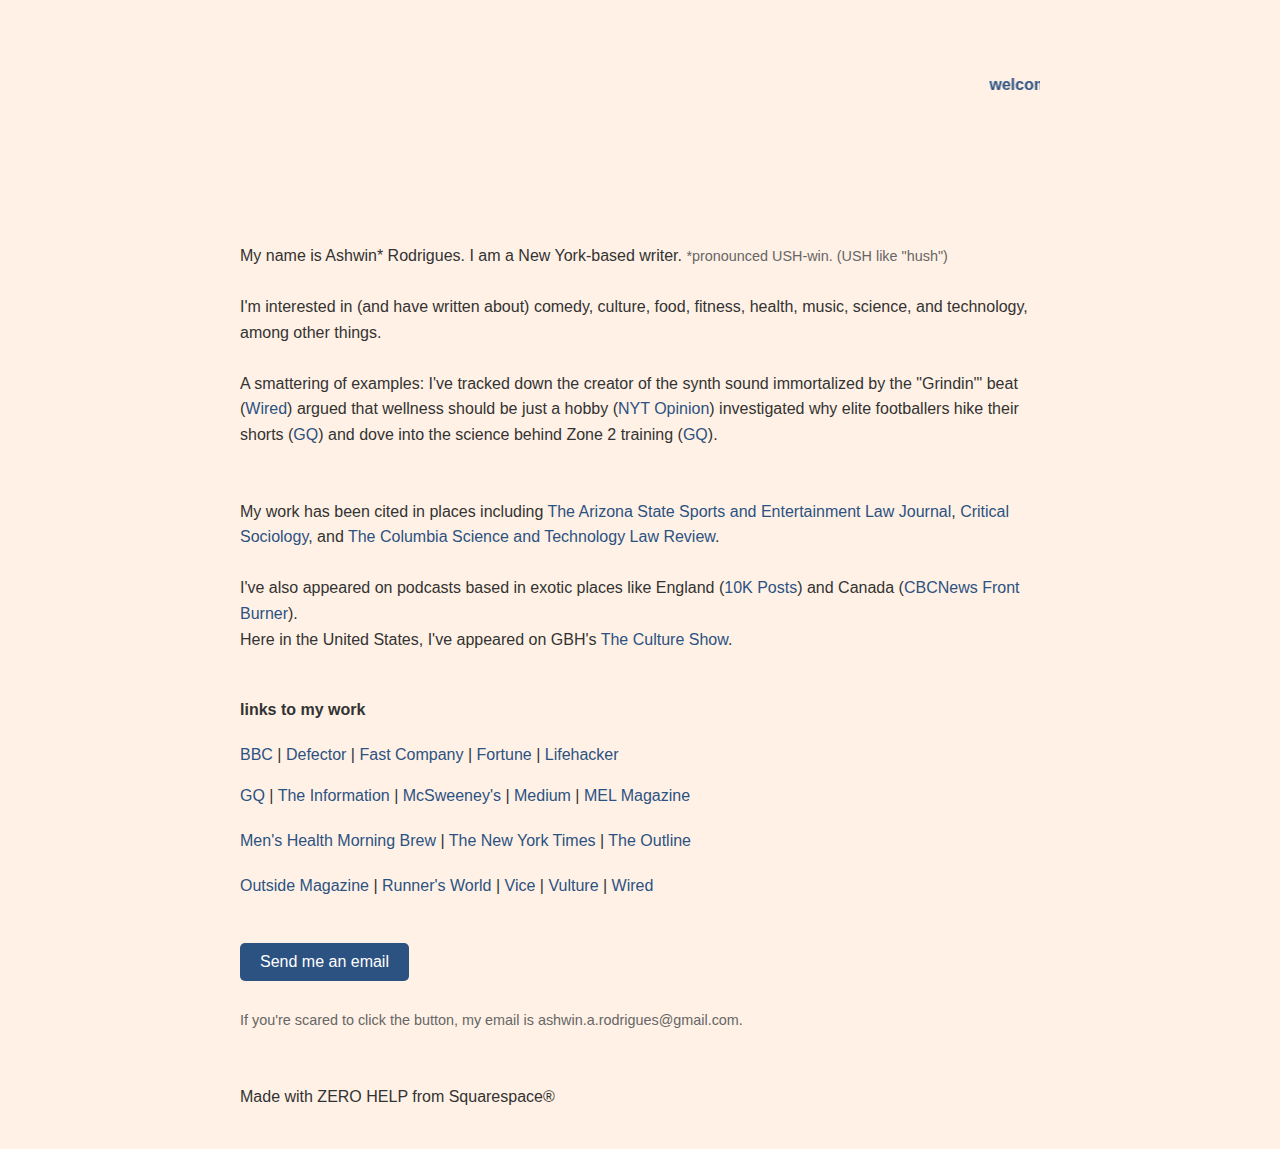
<file: index.html>
<!DOCTYPE html>
<html>
<head>
  <meta name="viewport" content="width=device-width, initial-scale=1.0">
  <link rel="stylesheet" type="text/css" href="index.css">
  <title>Ashwin's web page.</title>
</head>
<body>
    <p><marquee><strong>welcome</strong> </marquee>
     </header><br><br><br><br><br>
    <p>My name is Ashwin* Rodrigues. I am a New York-based writer.
       <small>
*pronounced USH-win. (USH like "hush")
</small>
<br>
<br>
I'm interested in (and have written about) comedy, culture, food, fitness, health, music, science, and technology, among other things. 
<br><br>
A smattering of examples: I've tracked down the creator of the synth sound immortalized by the "Grindin'" beat (<a href="https://www.wired.com/story/korg-tribe-slam-sound-hip-hop-history/">Wired</a>) argued that wellness should be just a hobby (<a href="https://www.nytimes.com/2024/11/10/opinion/wellness-bro-science.html/">NYT Opinion</a>) investigated why elite footballers hike their shorts (<a href="https://www.gq.com/story/why-do-soccer-players-hike-their-shorts">GQ</a>) and dove into the science behind Zone 2 training (<a href="https://www.gq.com/story/why-easy-zone-2-workouts-became-the-biggest-thing-in-fitness-1">GQ</a>). 


<br><br><br>

My work has been cited in places including <a href="http://asuselj.org/wp-content/uploads/2023/05/Manuscript-Vol-12-Iss-2.pdf">The Arizona State Sports and Entertainment Law Journal</a>, <a href="https://journals.sagepub.com/doi/abs/10.1177/0896920521990739">Critical Sociology</a>, and <a href="https://journals.library.columbia.edu/index.php/stlr/article/view/4774">The Columbia Science and Technology Law Review</a>.

<br><br>

I've also appeared on podcasts based in exotic places like England (<a href="https://tenthousandposts.podbean.com/e/american-born-confused-poster-ft-ashwin-rodrigues/">10K Posts</a>) and Canada (<a href="https://www.cbc.ca/listen/cbc-podcasts/209-front-burner/episode/16023736-zyn-zonnic-and-the-nicotine-pouch-craze">CBCNews Front Burner</a>).
<br> Here in the United States, I've appeared on GBH's <a href="https://www.wgbh.org/podcasts/the-culture-show/august-8-2024-mission-hill-arts-festival-the-1904-olympic-marathon-and-the-hood-milk-bottle">The Culture Show</a>.
<!--Why are you inspecting the HTML? Mind your business.-->
</b1><br>
        
<br>
  <p> <strong>links to my work</strong><br>
<p></p><a href="https://www.bbc.com/worklife/article/20230726-how-changing-college-admissions-could-affect-the-us-workforce">BBC</a> |
<a href="https://defector.com/a-tale-of-two-gooners">Defector</a> |
<a href="https://www.fastcompany.com/user/ashwin-rodrigues">Fast Company</a> |
  <a href="http://fortune.com/author/ashwin-rodrigues/">Fortune</a> | <a href="https://skillet.lifehacker.com/the-kati-roll-casserole-is-a-spicy-masterpiece-1836647796">Lifehacker</a> 
<p><a href="https://www.gq.com/contributor/ashwin-rodrigues">GQ</a> |
<a href="https://www.theinformation.com/u/ashwinrodrigues">The Information</a> |
     <a href="https://www.mcsweeneys.net/authors/ashwin-rodrigues">McSweeney's</a> | <a href="https://medium.com/@shwinyo">Medium</a> | <a href="https://melmagazine.com/en-us/story/author/ashwin-rodrigues">MEL Magazine</a> 
<p> <a href="https://menshealth.com/fitness/a22799169/angry-men-in-rec-coed-sports/">Men's Health</a>
       <a href="https://www.morningbrew.com/contributor/Ashwin">Morning Brew</a> | <a href="https://www.nytimes.com/2024/11/10/opinion/wellness-bro-science.html">The New York Times</a></a> | <a href="https://theoutline.com/contributor/202/ashwin-rodrigues">The Outline</a></a> 
 <p></p> <a href="https://www.outsideonline.com/byline/ashwin-rodrigues/">Outside Magazine</a></a>
  | <a href="https://www.runnersworld.com/runners-stories/a37039437/1904-olympic-marathon/">Runner's World</a> | <a href="https://www.vice.com/en_us/contributor/ashwin-rodrigues">Vice</a> | <a href="https://www.vulture.com/author/ashwin-rodrigues/">Vulture</a> | <a href="https://www.wired.com/author/ashwin-rodrigues/">Wired</a><p></p><br>
<b> 

<button type="button" onclick="alert('my email: ashwin.a.rodrigues@gmail.com')">Send me an email</button>
       </b>
<br><br> <small>
       If you're scared to click the button, my email is ashwin.a.rodrigues@gmail.com. </small>
  <br><br><br>
Made with ZERO HELP from Squarespace®
  </small>
   <html>
<head>
  <footer>
</footer>
  </body>
</html>
</file>
<file: index.css>
body {
  background-color: #FFF1E5;  
  font-family: 'Helvetica Neue', Arial, sans-serif;
  font-size: 16px;
  line-height: 1.6;
  margin: 0;
  padding: 40px;
  color: #333333;
  max-width: 800px;
  margin: 0 auto;
}

h2 {
  font-size: 2em;
  color: #222222;
  margin-bottom: 1em;
  border-bottom: 2px solid #eaeaea;
  padding-bottom: 0.5em;
}

p {
  margin-bottom: 1.2em;
}

a {
  color: #2c5282;
  text-decoration: none;
  border-bottom: 1px solid transparent;
  transition: border-bottom-color 0.2s;
}

a:hover {
  border-bottom-color: #2c5282;
}

small {
  color: #666666;
  font-size: 0.9em;
}

button {
  background-color: #2c5282;
  color: white;
  border: none;
  padding: 10px 20px;
  border-radius: 5px;
  cursor: pointer;
  font-size: 1em;
  transition: background-color 0.2s;
}

button:hover {
  background-color: #1a365d;
}

marquee {
  margin: 1em 0;
  color: #2c5282;
}

@media screen and (max-width: 600px) {
  body {
    padding: 20px;
    font-size: 15px;
  }
  
  h2 {
    font-size: 1.8em;
  }
}
</file>
